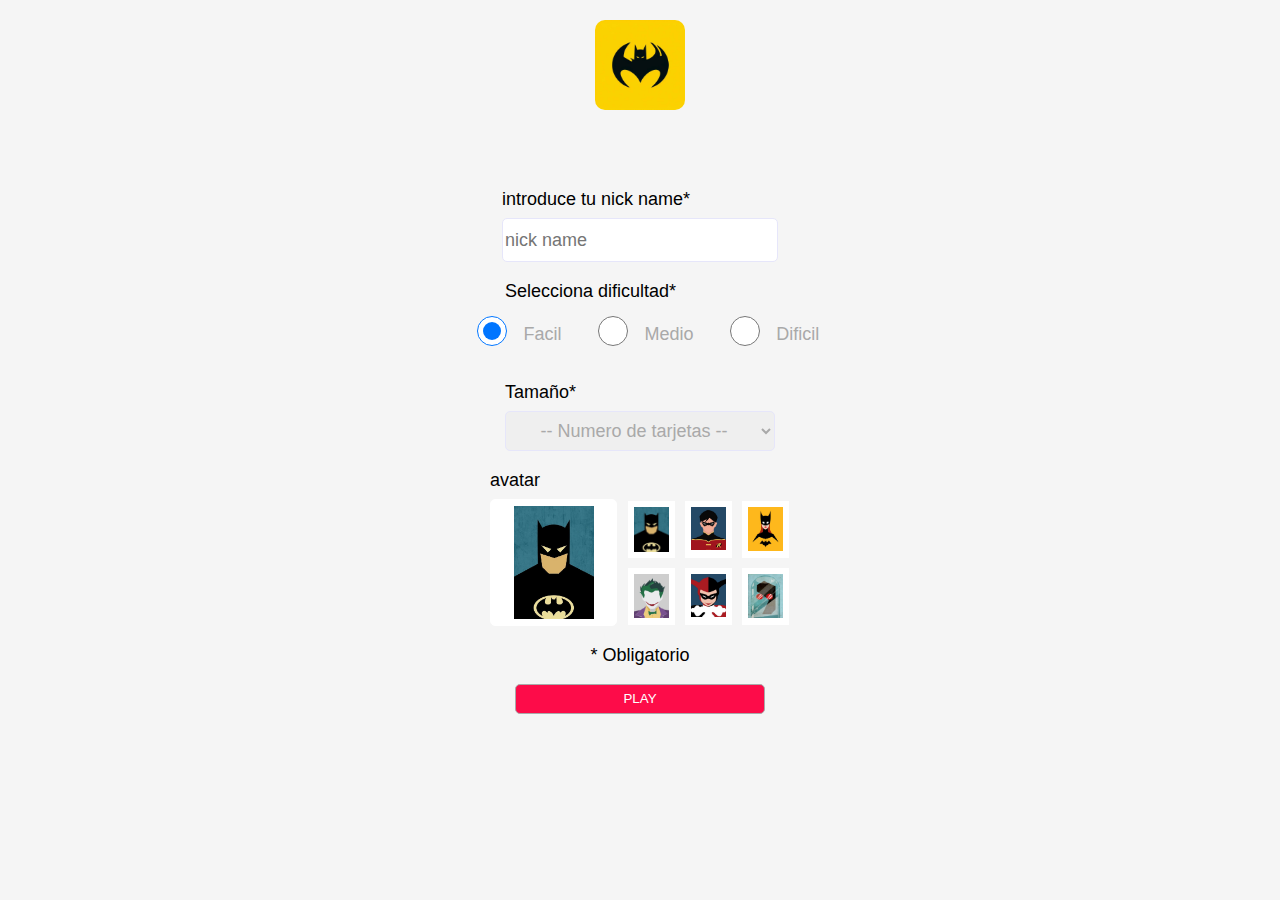
<file: index.html>
<!DOCTYPE html>
<html lang="en">
<head>
    <meta charset="UTF-8">
    <meta name="viewport" content="width=device-width, initial-scale=1.0">
    <title>Card batman game</title>
    <link rel="stylesheet" href="./css/reset.css">
    <link rel="stylesheet" href="./css/index.css">
</head>
<body>
    <header>
        <img src="./img/logo.jpg" alt="Logo" id="logo">
    </header>
    <main>
        <form action="juego.html" id="formulario">

            <div class="formBlock">
                <p id="error" ></p>
            </div>

            <div id="nickBlock" class="formBlock">
                <label for="nick">introduce tu nick name*</label>
                <input type="text" id="nick" class="inputForm" placeholder="nick name" name="nick">
            </div>

            <div id="levelBlock" class="formBlock">
                <div>
                    <p>Selecciona dificultad*</p>
                </div>

                <div id="radioRow">
                    <div class="radioBlock">
                        <input type="radio" id="facil" name="level" class="radioI radioInput" value="facil" checked>  
                        <label for="facil" class="radioLabel">Facil</label>
                    </div>
    
                    <div class="radioBlock">
                        <input type="radio" id="medio" name="level" class="radioI radioInput" value="medio">
                        <label for="medio" class="radioLabel">Medio</label>
                    </div>
    
                    <div class="radioBlock">
                        <input type="radio" id="dificil" name="level" class="radioI radioInput" value="dificil">
                        <label for="dificil" class="radioLabel">Dificil</label>
                    </div>
                </div>

            </div>

            <div id="cardtBlock" class="formBlock">
                <label for="cardNum">Tamaño*</label>
                <select name="card" id="cardOption" class="inputForm">
                    <option value="0">-- Numero de tarjetas --</option>
                    <option value="4">16</option>
                    <option value="5">20</option>
                    <option value="6">36</option>
                </select>
            </div>

            <div id="avatarBlock" class="formBlock">
                <div id="avatar">
                    <label for="avatar">avatar</label>
                    <div id="avatarContainer">
                        <img src="./img/batmanAvatar.jpg" alt="" id="avatarImg" width="80px">
                    </div>
                </div>

                <div id="avatarGrid">
                    <div class="avatarItem">
                        <img src="./img/batmanAvatar.jpg" class="avatarImgItem" alt="" width="35" height="45" draggable="true">
                    </div>
                    <div class="avatarItem">
                        <img src="./img/robinAvatar.jpg" class="avatarImgItem" alt="" width="35" draggable="true">
                    </div>
                    <div class="avatarItem">
                        <img src="./img/batgirlAvatar.jpg" class="avatarImgItem" alt="" width="35" height="44" draggable="true">
                    </div>
                    <div class="avatarItem">
                        <img src="./img/jokerAvatar.jpg" class="avatarImgItem" alt="" width="35" height="44" draggable="true">
                    </div>
                    <div class="avatarItem">
                        <img src="./img/harleyAvatar.jpg" class="avatarImgItem" alt="" width="35" draggable="true">
                    </div>
                    <div class="avatarItem">
                        <img src="./img/misterfrioAvatar.jpg" class="avatarImgItem" alt="" width="35" height="44" draggable="true">
                    </div>
                </div>
            </div>

            <div class="formBlock">
                <p>* Obligatorio</p>
            </div>

            <div class="formBlock">
                <input type="submit" value="PLAY" id="play">
            </div>

        </form>
    </main>
    <footer>
        
    </footer>

    <script src="./js/datosUser.js"></script>
    <script src="./js/appEvento.js"></script>
</body>

</html>
</file>
<file: css/index.css>
/* Estilos generales */
body {
    background-color:  #f5f5f5;
    font-family: "Roboto", sans-serif;
}

header {
    display: flex;
    justify-content: center;
    width: 500px;
    margin: auto;
    padding-top: 20px;
}

main {
    padding-top: 50px;
    width: 300px;
    margin: auto;
}

label{
    display: block;
    margin-bottom: 10px;
}

form {
    display: flex;
    flex-direction: column;
    row-gap: 20px;
    font-size: 18px;
}

input{
    width: 250px;
    height: 30px;
    color: darkgray;
}

input[type="submit"] {
    background-color: #fd0c49;
    border: 1px solid darkgrey;
    color: white;
    font-weight: 400;
    border-radius: 5px;
}

select {
    text-align: center;
}

/* Estilos de id */
#logo {
    width: 90px;
    border-radius: 10px;
}

#error{
    text-align: center;
    color: #fd0c49;
    font-weight: 300;
    font-size: 14px;
    margin-top: 10px;
    margin-bottom: 10px;
}

#levelBlock {
    display: flex;
    flex-direction: column;
    width: 270px;
}

#radioRow {
    display: flex;
    justify-content: center;
}

#cardOption {
    color: darkgrey;
}

#avatar{
    float: left;
}

#avatarContainer {
    display: flex;
    background-color: #fff;
    border: solid 1px #fff;
    border-radius: 5px;
    width: 125px;
    height: 125px;
    justify-content: center;
    align-items: center;
    margin-right: 10px;
}

#avatarGrid {
    display: flex;
    justify-content: center;
    align-items: center;
    flex-wrap: wrap;
    gap: 10px;
    margin-top: 30px;
    height: 50px;
}

/* estilos de class*/
.formBlock {
    margin: auto;
}

.inputForm {
    width: 270px;
    height: 40px;
    font-size: 18px;
    font-weight: 300;
    border: 1px solid;
    border-color:lavender ;
    border-radius: 5px;
}

.radioBlock {
    display: flex;
    padding: 10px;
}

.radioInput {
    margin: 0.4rem;
    width: 50px;
}

.radioLabel {
    margin-top: auto;
    font-size: 18px;
    font-weight: 500;
    color: darkgrey;
}

.avatarItem {
    background-color: #fff;
    border: solid 1px #fff;
    width: 40px;
    height: 50px;
    padding-top: 5px;
    padding-left: 5px;
}
</file>
